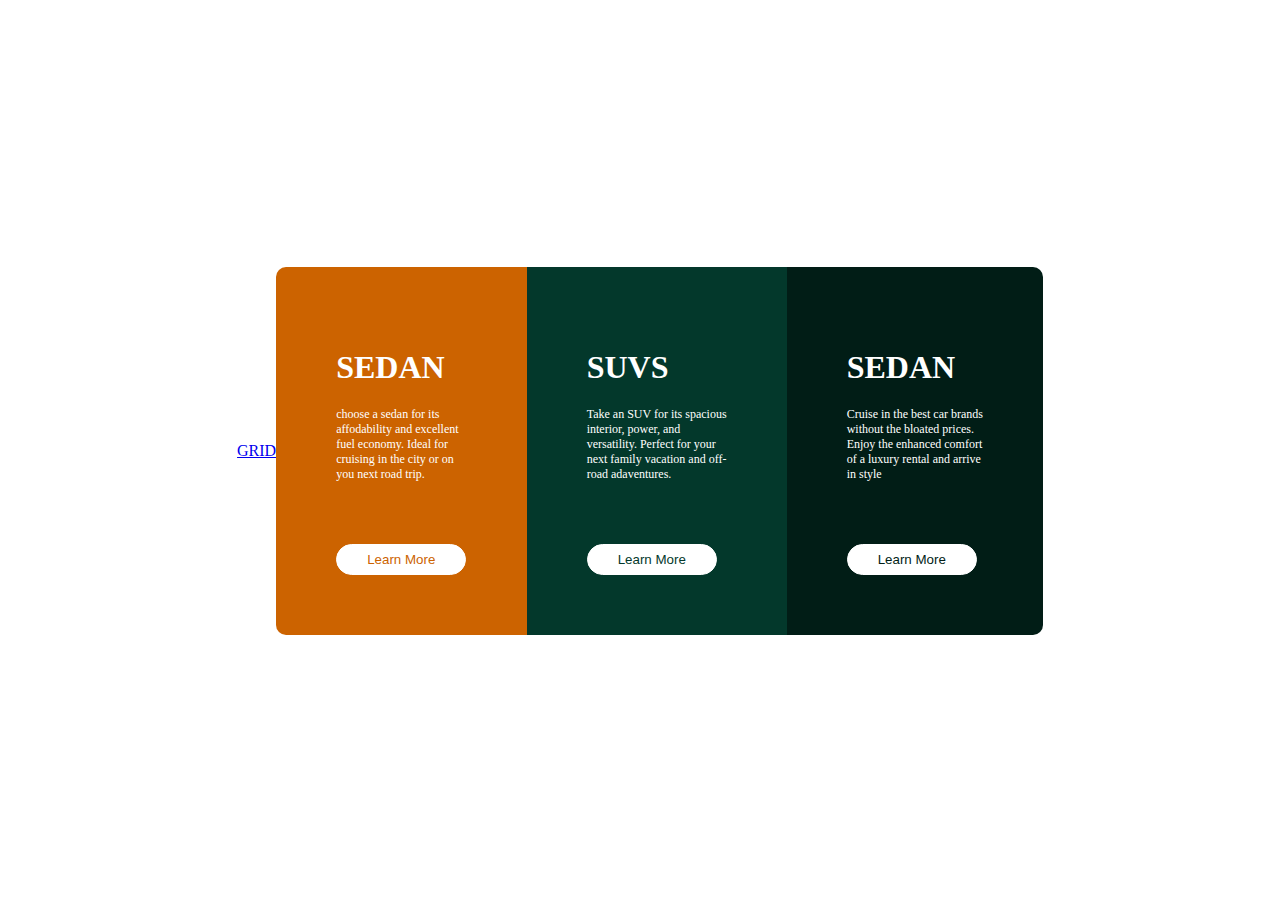
<file: index.html>
<!DOCTYPE html>
<html lang="en">
  <head>
    <meta charset="UTF-8" />
    <meta http-equiv="X-UA-Compatible" content="IE=edge" />
    <meta name="viewport" content="width=device-width, initial-scale=1.0" />
    <link rel="stylesheet" href="style.css" />
    <title>Document</title>
  </head>
  <body>
    <a href="grid.html">GRID</a>
    <div class="main-div">
      <div class="div-1">
        <h1>SEDAN</h1>
        <p>
          choose a sedan for its affodability and excellent fuel economy. Ideal
          for cruising in the city or on you next road trip.
        </p>
        <button>Learn More</button>
      </div>
      <div class="div-2">
        <h1>SUVS</h1>
        <p>
          Take an SUV for its spacious interior, power, and versatility. Perfect
          for your next family vacation and off-road adaventures.
        </p>
        <button>Learn More</button>
      </div>
      <div class="div-3">
        <h1>SEDAN</h1>
        <p>
          Cruise in the best car brands without the bloated prices. Enjoy the
          enhanced comfort of a luxury rental and arrive in style
        </p>
        <button>Learn More</button>
      </div>
    </div>
  </body>
</html>
</file>
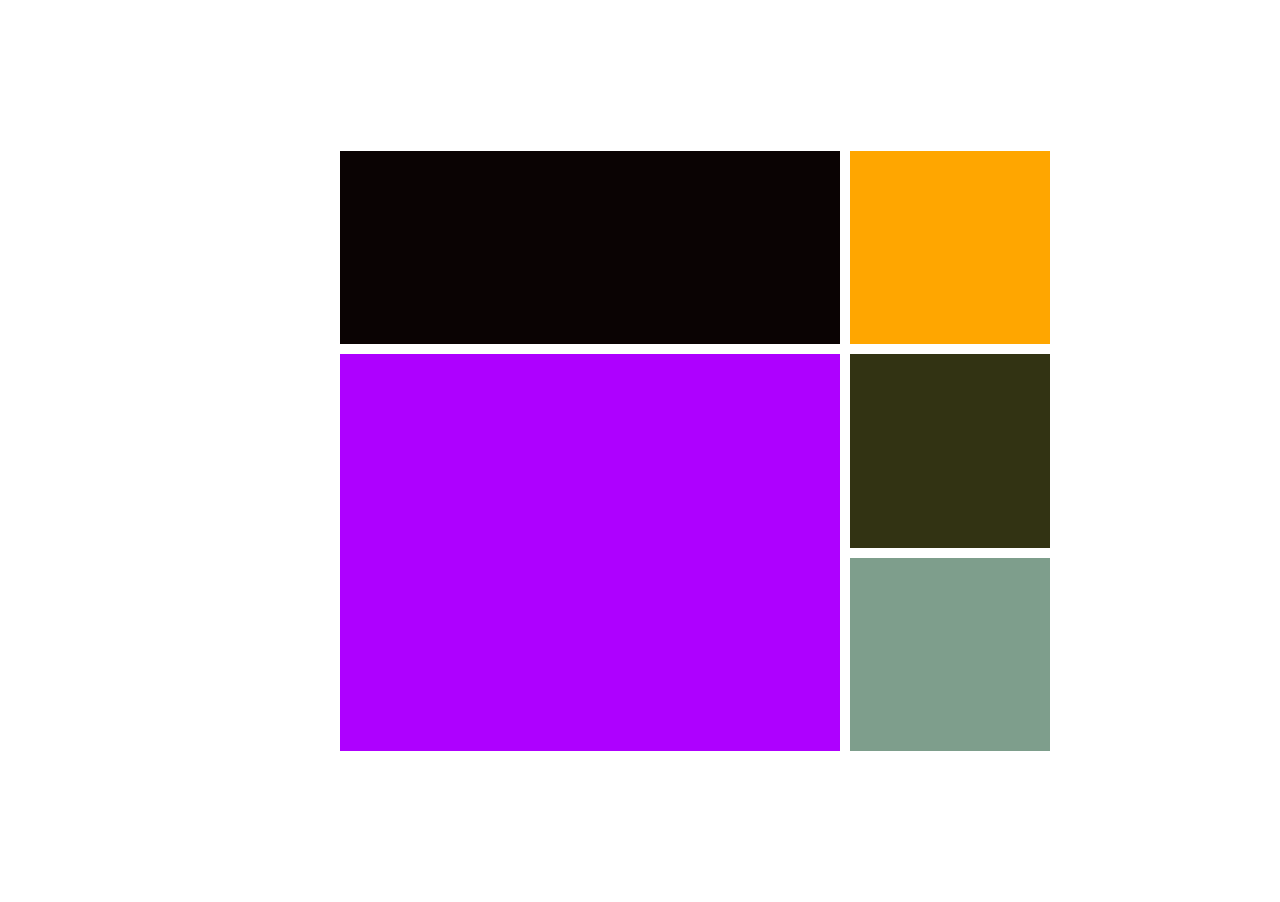
<file: grid.html>
<!DOCTYPE html>
<html lang="en">
<head>
    <meta charset="UTF-8">
    <meta http-equiv="X-UA-Compatible" content="IE=edge">
    <meta name="viewport" content="width=device-width, initial-scale=1.0">
    <link rel="stylesheet" href="grid.css">
    <title>Document</title>
</head>
<body> 
   
<div class="grid">
    
    <div class="span-col-3 o" style="background-color: rgb(10, 3, 3); "> </div>
    <div class="r"  style="background-color : rgb(255, 166, 0);"></div>
    <div class="span-col-3 span-row-2"  style="background-color: rgb(174, 0, 255);"> </div>
    <div class="span-row span-col-"  style="background-color: rgb(50, 51, 19);"> </div>
    <div class="span-row span-col-"  style="background-color: rgb(126, 158, 140);"> </div>
  </div>
</body>
</html>
</file>
<file: style.css>
* {
  box-sizing: border-box;
}

body {
  margin: 0;
  padding: 0;
  display: flex;
  min-height: 100vh;
  align-items: center;
  justify-content: center;
  margin: 1px 1px 1px 1px;
  font-family: poppins;
}

.main-div {
  width: 60%;
  display: flex;
  color: white;
  border-radius: 50%;
}

.main-div p {
  font-size: 12px;
}

.div-1 {
  padding: 60px;
  background-color: rgb(204, 99, 0);
  text-align: left;
  border-radius: 10px 0 0 10px;
}

.div-1 button {
  margin-top: 50px;
  padding: 7px 30px;
  border-radius: 30px;
  color: rgb(204, 99, 0);
  background: white;
  border: 1px solid white;
}

.div-2 {
  background-color: rgb(3, 56, 43);
  padding: 60px;
  text-align: left;
}

.div-2 button {
  margin-top: 50px;
  padding: 7px 30px;
  border-radius: 30px;
  color: rgb(3, 56, 43);
  background: white;
  border: 1px solid white;
}

.div-3 {
  background-color: rgb(1, 29, 22);
  padding: 60px;
  text-align: left;
  border-radius: 0 10px 10px 0;
}

.div-3 button {
  margin-top: 50px;
  padding: 7px 30px;
  border-radius: 30px;
  color: rgb(1, 29, 22);
  background: white;
  border: 1px solid white;
}

@media (max-width: 40em) {
  .main-div {
    flex-direction: column;
    width: 100%;
    padding: 10px;
  }

  .div-1 {
    border-radius: 10px 10px 0 0px;
  }
  .div-3 {
    border-radius: 0 0 10px 10px;
  }
}
</file>
<file: grid.css>
* {
    box-sizing: border-box;
  }
  
  body {
    margin: 0;
    padding: 0;
    display: flex;
    min-height: 100vh;
    align-items: center;
    justify-content: center;
    margin: 1px 1px 1px 1px;
    font-family: poppins;
  }
  
  .grid {
  
      display: grid;
      grid-template-columns: repeat(4 , 1fr);
      
      grid-gap: 10px;
      width: 600px;
      height: 600px;
      grid-template-areas: 1;
      
  }
  
  .o {
      width:500px;
      resize: horizontal;
  }
  
  .r {
      width: 200px;
  }
  
  
  
  
  .span-col-4{grid-column: span 4 / auto;}
  
  .span-col-3{grid-column: span 3 / auto;}
  .span-col-1{grid-column: span 3 / auto;}
  
  .span-col-2{grid-column: span 2 / auto;}
  
  .span-row {grid-row: span  /auto}
  .span-row-2 {grid-row: span 2 / auto;}
</file>
